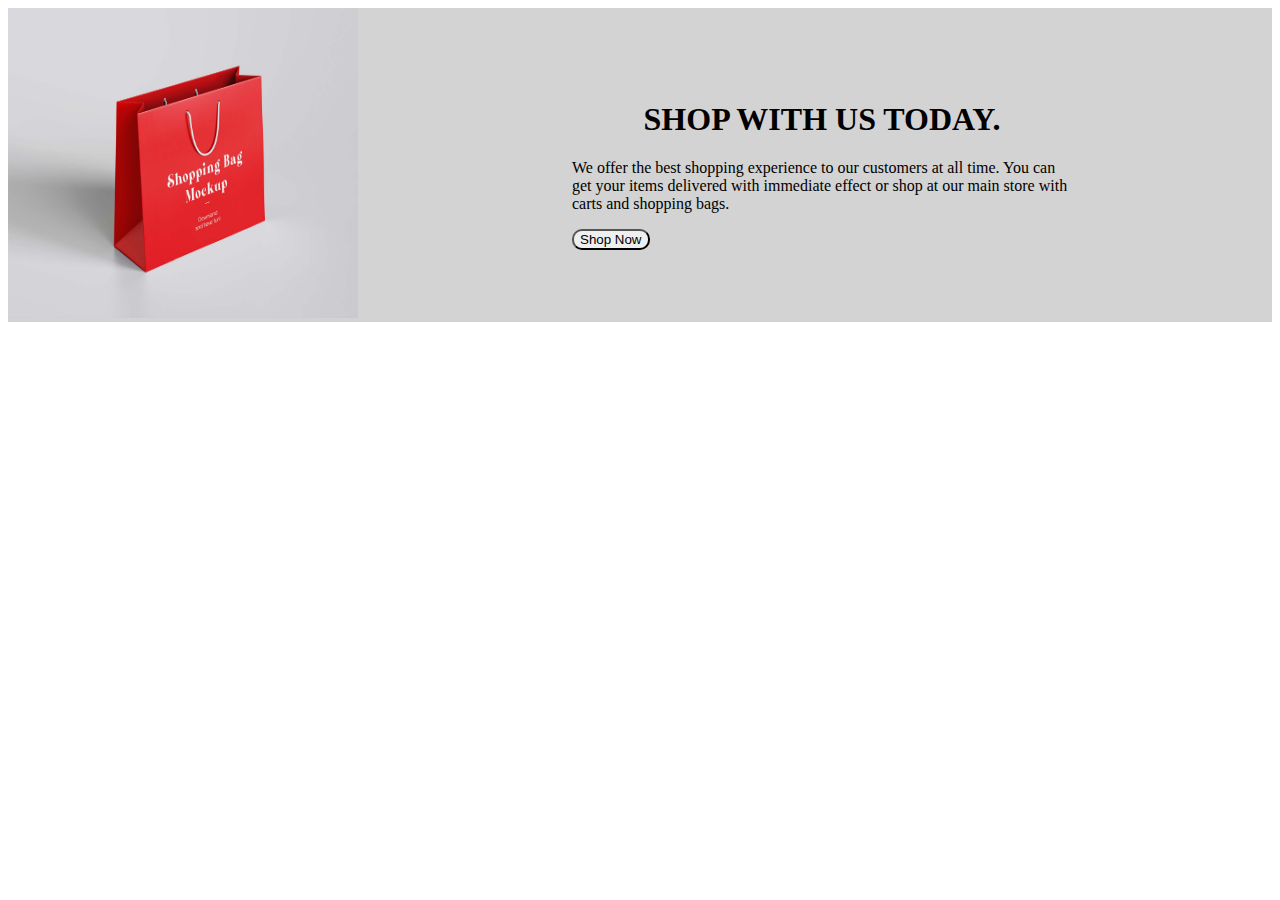
<file: Features.html>
<!DOCTYPE html>
<html lang="en">
<head>
    <meta charset="UTF-8">
    <meta name="viewport" content="width=device-width, initial-scale=1.0">
    <title>Document</title>
    <link rel="stylesheet" href="css/Features.css">
</head>
<body>
    <div id="container">
        <section>
            <img src="images/bag.jpg">
        </section>
        <aside>
            <h1>SHOP WITH US TODAY.</h1>
            <p>We offer the best shopping experience to our customers at all time. You can get your
                items delivered with immediate effect or shop at our main store with carts and shopping bags.
            </p>
            <input type="button" value="Shop Now" id="shop">
        </aside>
    </div>
</body>
</html>
</file>
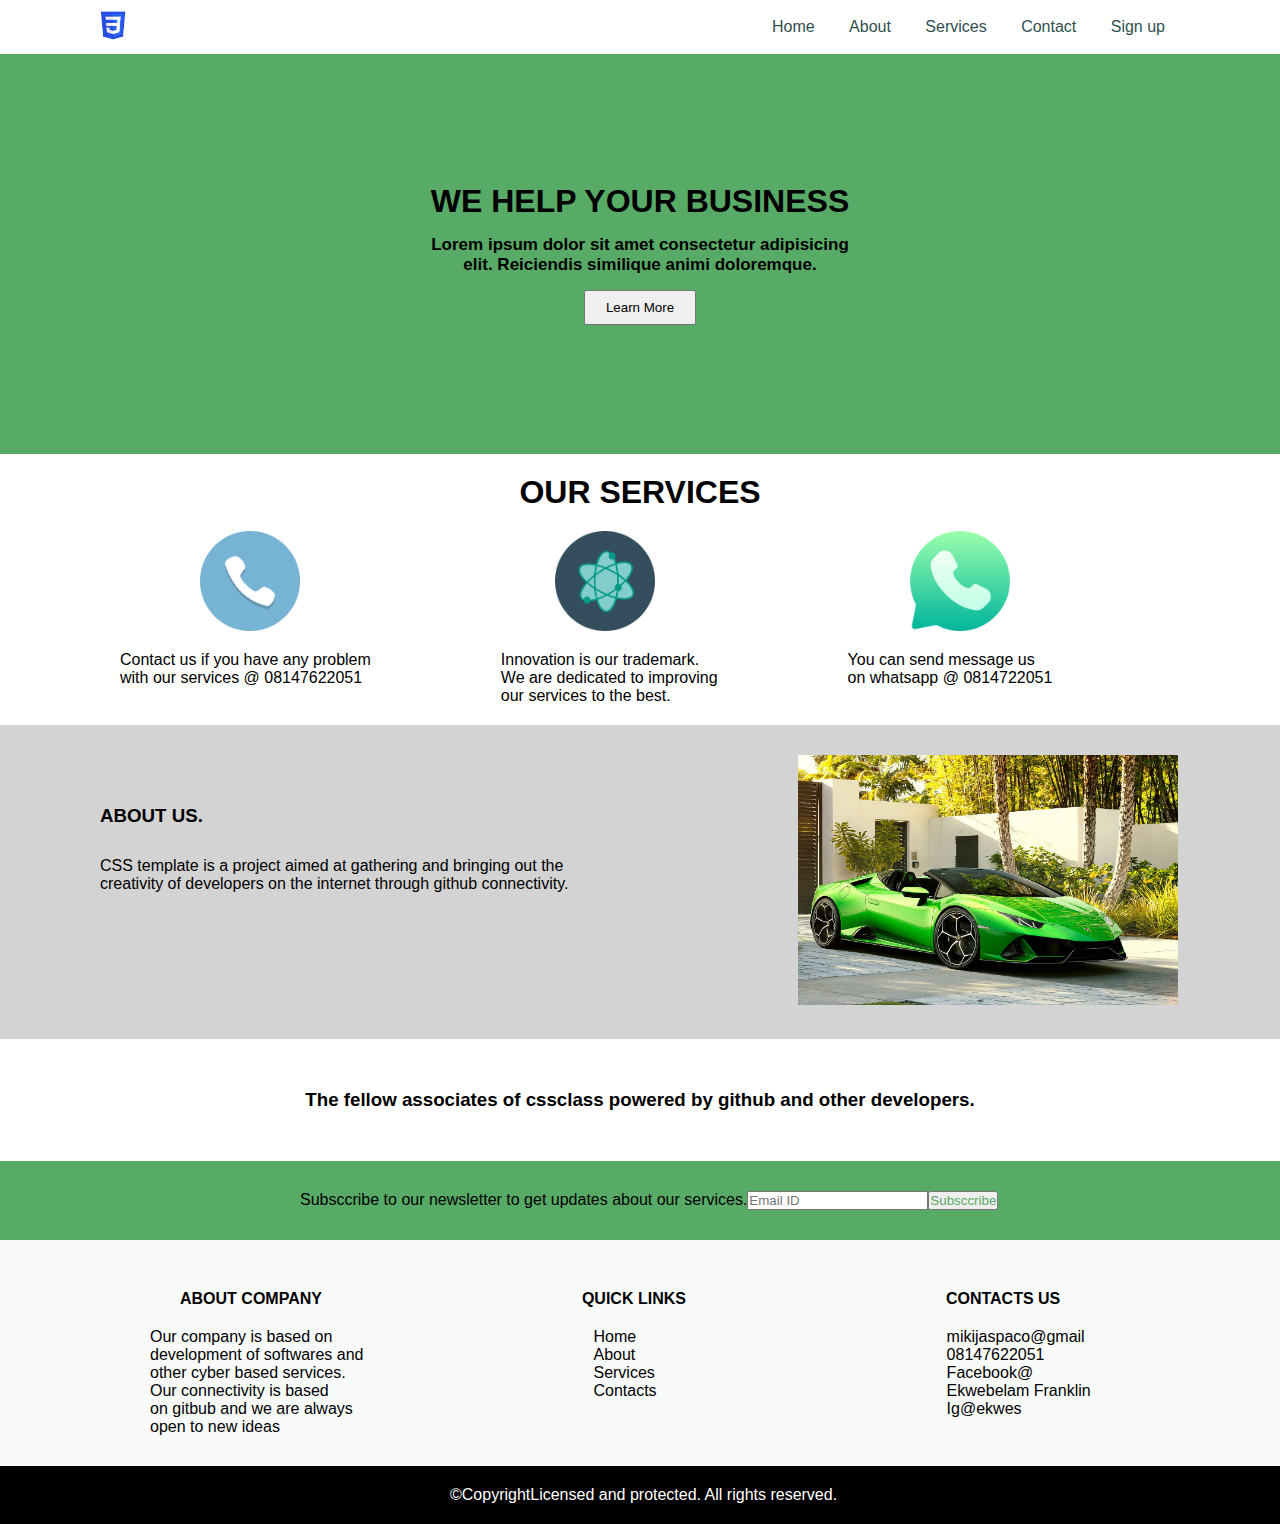
<file: template1.html>
<!DOCTYPE html>
<html lang="en">
<head>
    <meta charset="UTF-8">
    <meta name="viewport" content="width=device-width, initial-scale=1.0">
    <title>Template 1</title>
    <link rel="stylesheet" href="./css/template1.css">
    <link rel="shortcut icon" href="./images/logo.png" type="image/*">
</head>
<body>
    <!-- Header Section -->
    <header>
        <div class="container flex">
            <aside>
                <img src="images/logo.png" alt="logo" id="logo">
            </aside>
            <aside>
                <a href="#">Home</a>
                <a href="#">About</a>
                <a href="#">Services</a>
                <a href="#">Contact</a>
                <a href="#">Sign up</a>
            </aside>
        </div>
    </header>
    
    <!-- Banner Section -->
    <section id="banner">
        <div class="container" id="banner_content">
            <aside>
                <h1>
                    WE HELP YOUR BUSINESS
                </h1>
                <P>
                    Lorem ipsum dolor sit amet consectetur adipisicing elit. Reiciendis similique animi doloremque.
                </P>
                <button>
                    Learn More
                </button>
            </aside>
        </div>
    </section>


    <!--Icon Section-->
    <section style="background-color: white;">
        <h1 style="text-align: center; padding: 20px;">OUR SERVICES</h1>
        <div id="container">
            <aside style="display:flex; gap:255px;">
           <img src="images/caller icon.png" style="height:100px; width:100px; padding-left:200px;">
           <img src="images/iinnovative.png" style="height:100px; width:100px;">
           <img src="images/whatsapp icon.png" style="height:100px; width:100px; padding-right:200px;">
        </aside>
        <aside style="display:flex; gap:130px; padding-bottom:20px;">
            <p style="padding-left:120px; padding-top: 20px;">Contact us if you have any problem<br/>with our services @ 08147622051</p>
            <p style="padding-top:20px;">Innovation is our trademark.<br/>We are dedicated to improving<br/>our services to the best.</p>
            <p style="padding-right:120px; padding-top:20px;">You can send message us<br/>on whatsapp @ 0814722051 </p>
        </aside>
        </div>
    </section>

    <!--About Us-->
    <section style="background-color:lightgray; display: flex;">
        <aside style="padding-top:40px; padding-left: 100px; padding-top: 80px;">
            <h3 >ABOUT US.</h3>
            <p style="padding-top: 30px;">CSS template is a project aimed at gathering and bringing out the<br/>creativity of developers on the internet through github connectivity.</p>
        </aside>
        <aside style="padding-left:200px;">   
            <img src="images/lamborghini.avif" width="380px" height="250px" style="padding: 30px; padding-bottom: 30px;">
        </aside>
    </section>
    <section style="background-color: white;">
        <h3 style="text-align: center; padding-top: 50px; padding-bottom: 50px;">
            The fellow associates of cssclass powered by github and other developers.
        </h3>
    </section>
    <section style="background-color: rgb(88, 171, 103); padding-top: 30px; padding-bottom: 30px; padding-left: 300px; display: flex;">
        <p>Subsccribe to our newsletter to get updates about our services.</p>
        <input type="text" id="email" placeholder="Email ID" name="email">
        <input type="submit" id="Subscribe" style="color: rgb(88, 171, 103);"  value="Subsccribe">
    </section>

    <!--Summary Section-->
    <section style="display:flex; gap: 260px; padding-top: 50px; padding-bottom: 20px;">
        <div style="padding-left: 180px;">
           <h4>ABOUT COMPANY</h4> 
        </div>
        <div>
            <h4>QUICK LINKS</h4>
        </div>
        <div style="padding-right: 200px;">
            <h4>CONTACTS US</h4>
        </div>
    </section>
    
    <section style="display:flex; gap:230px; padding-bottom: 30px;">
        <aside style="padding-left: 150px;">
           <p>Our company is based on<br/>development of softwares and<br/>other cyber based services.<br/>Our connectivity is based<br/>on gitbub and we are always<br/>open to new ideas</p>
        </aside>
        <aside>
            <p>Home<br/>About<br/>Services<br/>Contacts</p>
        </aside>
        <aside style="padding-left:60px;">
            <p>mikijaspaco@gmail<br/>08147622051<br/>Facebook@<br/>Ekwebelam Franklin<br/>Ig@ekwes</p>
        </aside>
    </section>
</body>

<!--footer Section-->
<footer style="background-color: black; color: white; display: flex; padding-top: 20px; padding-bottom: 20px; padding-left: 450px;">
    <p>&copy;Copyright</p>
    <p>Licensed and protected. All rights reserved.</p>
</footer>
</html>
</file>
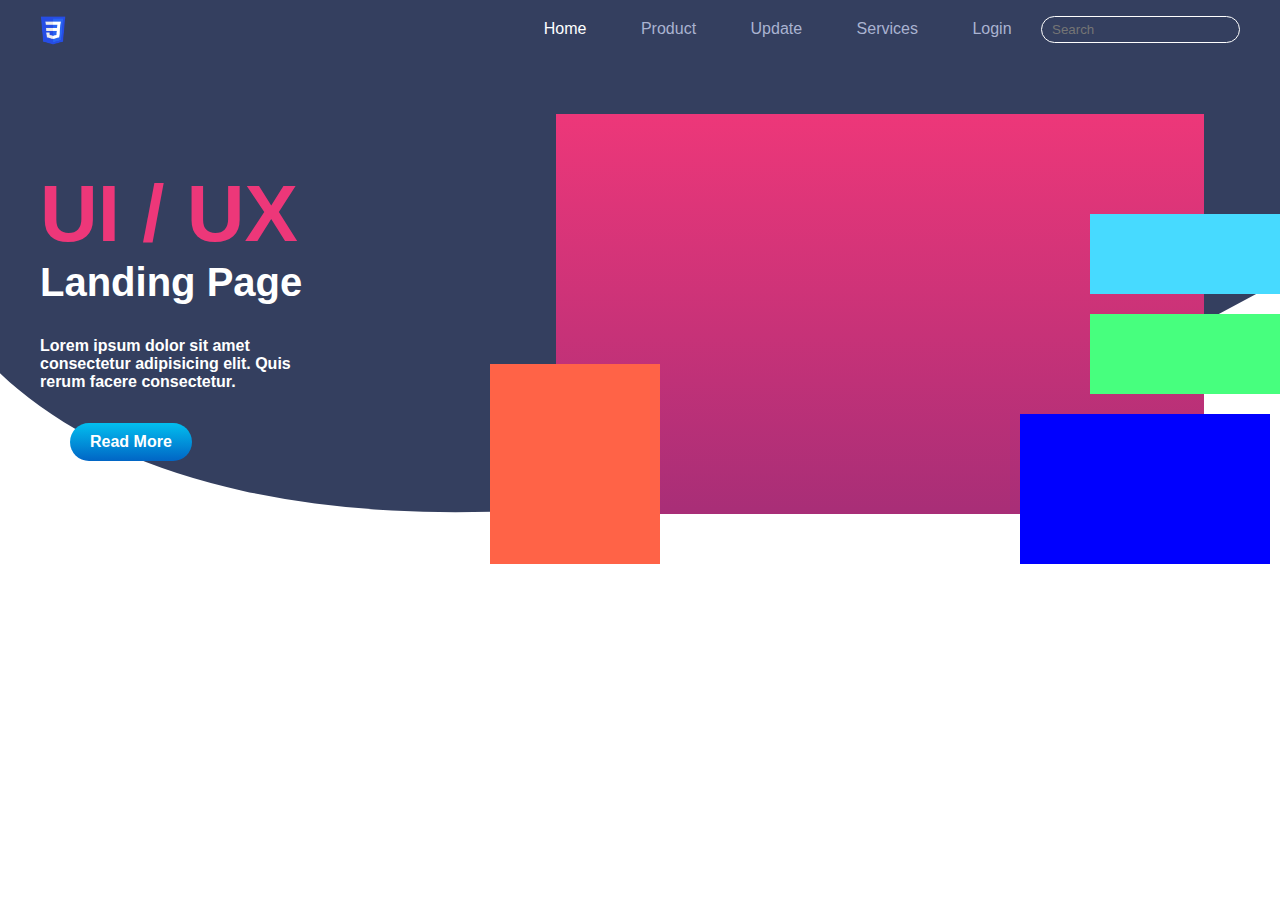
<file: template2.html>
<!DOCTYPE html>
<html lang="en">
<head>
    <meta charset="UTF-8">
    <meta name="viewport" content="width=device-width, initial-scale=1.0">
    <title>Template 2</title>
    <link rel="stylesheet" href="css/template2.css">
    <link rel="shortcut icon" href="./images/logo.png" type="image/*">
</head>
<body>
    <header>
        <div class="container">
            <aside>
                <img src="images/logo.png" alt="logo" id="logo">
            </aside>
            <aside>
                <ul id="menu">
                    <li>
                        <a href="#" class="active">Home</a>
                    </li>
                    <li>
                        <a href="#">Product</a>
                    </li>
                    <li>
                        <a href="#">Update</a> 
                    </li>
                    <li>
                        <a href="#">Services</a>
                        <ul class="submenu">
                            <li>
                                <a href="#">Web Development</a>
                            </li>
                            <li>
                                <a href="#">Programming Leson</a>
                            </li>
                        </ul>
                    </li>
                    <li>
                        <a href="#">Login</a>
                    </li>
                    <li>
                        <form>
                           <div id="search_div">
                                <input type="search" name="search" id="search-input" placeholder="Search">
                           </div>
                        </form>
                    </li>
                </ul>
            </aside>
        </div>
    </header>
    

    
    <section id="banner">
        <div class="container">
            <!-- Brand Info -->
            <aside id="b_info">
                <h1>
                    UI / UX
                </h1>
                <h3>
                    Landing Page
                </h3>
                <p>
                    Lorem ipsum dolor sit amet consectetur adipisicing elit. Quis rerum facere consectetur.
                </p>
                <a href="#">
                    Read More
                </a>
            </aside>

            <!-- Brand Image -->
            <aside id="b_image">
                <div id="mainbox"></div>
                <div id="sm_box1"></div>
                <div id="sm_box2"></div>
                <div id="sm_box3"></div>
                <div id="sm_box4"></div>
            </aside>
        </div>

        <!-- Circle -->
        <div id="circle"></div>
    </section>

</body>
</html>
</file>
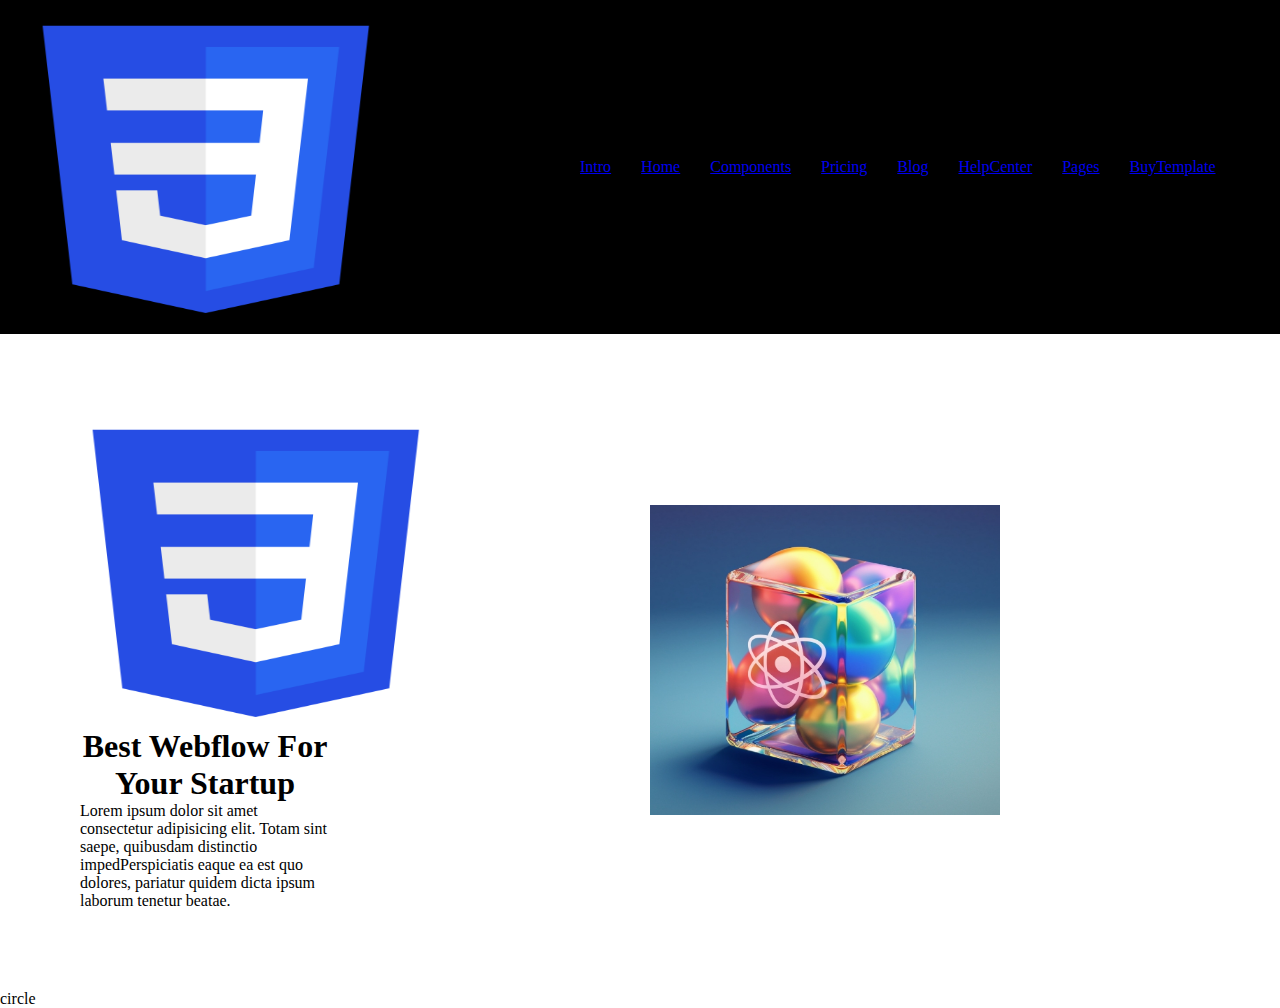
<file: template3.html>
<!DOCTYPE html>
<html lang="en">
<head>
    <meta charset="UTF-8">
    <meta name="viewport" content="width=device-width, initial-scale=1.0">
    <title>Template3</title>
    <link rel="stylesheet" href="css/template3.css">
    <link rel="shortcut icon" href="./images/logo.png" type="image/*">
</head>
<body style="margin: 0px; padding: 0px;">
    <header style="background-color: black; color: white; z-index: 1;">
        <div style="display: flex; justify-content:space-between; align-items:center; padding:10px 30px;">
            <aside>
                <img src="images/logo.png" height="30px" width="30px">
            </aside>
            <aside style="display:flex; gap: 30px; text-decoration: none;">
                        <a href="#">Intro</a>
                        <a href="#">Home</a>
                        <a href="#">Components</a>
                        <a href="#">Pricing</a>
                        <a href="#">Blog</a>
                        <a href="#">HelpCenter</a>
                        <a href="#">Pages</a>
                        <a href="#">BuyTemplate</a>
            </aside>
        </div>
    </header>
    <section id="banner">
        <div style="align-items: center; z-index: 1; position: relative; padding:80px 80px; display: flex; justify-content: space-between;">
        <aside style="max-width:250px;">
            <img src="./images/logo.png" height="30px" width="30px">
            <h1 style="font-size: 2rem;">Best Webflow For Your Startup</h1>
            <p>Lorem ipsum dolor sit amet consectetur adipisicing elit. Totam sint saepe, quibusdam distinctio impedPerspiciatis eaque ea est quo dolores, pariatur quidem dicta ipsum laborum tenetur beatae. </p>
        </aside>
        <aside>
            <img src="images/react.jpg">
        </aside>
    </div>
    <aside id="circle">circle</aside>
    </section>
</body>
</file>
<file: css/Features.css>
#container{
    display: flex;
    justify-content: space-between;
    align-items: center;
    background-color: lightgray;
}
img{
    height: 310px;
    width: 350px;
}
aside{
    max-width: 500px;
    padding-right: 200px;
}
h1{
    text-align: center;
}
#shop{
    border-radius: 10px;
}
</file>
<file: css/template1.css>
*{
    margin: 0;
    padding: 0;
    font-family: sans-serif;
}
body{
    background-color: #f9fafa;
}
header{
    background-color: white;
}
.container{
    max-width: 1100px;
    min-height: 50px;
    margin:auto;
}
.flex{
    display: flex;
    justify-content: space-between;
    align-items: center;
}
#logo{
    height: 30px;
}
header aside{
    padding: 10px;
}
header a{
    color: darkslategray;
    text-decoration: none;
    padding: 5px 15px;
    display: inline-block;
}

/* Banner Styles Starts Here */
#banner{
    min-height: 400px;
    background-color: rgb(88, 171, 103);
}
#banner_content{
    display: flex;
    justify-content: center;
    align-items: center;
    text-align: center;
    min-height: inherit;
}
#banner h1{
    font-size: 32px;
    margin-bottom: 15px;
}
#banner p{
    font-size: 17px;
    font-weight: bold;
    margin-bottom: 15px;
    max-width: 450px;
}
#banner button{
    padding: 8px 20px;
}
.caller{
    display:flex;
    padding-left: 20px;
}
</file>
<file: css/template2.css>
@import url('header.css');

#banner{
    /* background-color: #343f5f; */
    position: relative;
    overflow: hidden;
}

#banner .container {
    display: flex;
    align-items: center;
    min-height: 500px;
}

#b_info{
    flex: 2;
    color: white;
    z-index: 1;
}
#b_info h1{
    font-size: 5rem;
    font-weight: bold;
    color: #ed3779;
}

#b_info h3{
    font-size: 2.5rem;
    font-weight: bold;
    margin-bottom: 2rem;
}
#b_info p{
    font-weight: bold;
    max-width: 300px;
    margin-bottom: 2rem;
}
#b_info a{
    display: inline-block;
    padding: 10px 20px;
    background: linear-gradient(top, #02bfef, #0165c5);
    background: -webkit-linear-gradient(top, #02bfef, #0165c5);
    /* background: -moz-linear-gradient(top, blue, red, yellow);
    background: -o-linear-gradient(top, blue, red, yellow); */
    border-radius: 20px;
    text-decoration: none;
    color: white;
    font-weight: bold;
    margin-left: 30px;
}

#b_image{
    flex: 3;
    min-height: inherit;
    display: flex;
    align-items: center;
    justify-content: center;
    position: relative;
    z-index: 1;
}

/* Right Side Banner Styles */
#mainbox{
    height: 400px;
    width: 90%;
    background-color: #ed3779;
    background: linear-gradient(top, #ed3779, #a82e77);
    background: -webkit-linear-gradient(top, #ed3779, #a82e77);
}
#sm_box1{
    height: 200px;
    width: 170px;
    background-color: tomato;
    position: absolute;
    left: -30px;
    bottom: 0;
}
#sm_box2{
    height: 200px;
    width: 250px;
    background-color: blue;
    position: absolute;
    right: -30px;
    bottom: -50px;
}
#sm_box3{
    height: 80px;
    width: 200px;
    background-color: rgb(71, 255, 126);
    position: absolute;
    right: -50px;
    top: 50%;
}
#sm_box4{
    height: 80px;
    width: 200px;
    background-color: rgb(71, 218, 255);
    position: absolute;
    right: -50px;
    top: 30%;
}

/* Circle */
#circle{
    width: 150%;
    height: 200%;
    position: absolute;
    background-color: #343f5f;
    bottom: 25%;
    left: -10%;
    border-radius: 100%;
    transform: rotateZ(-20deg);
    z-index: 0;
}
</file>
<file: css/template3.css>
@import url('page_head.css');
@import url('banner.css');
@import url('featured_product.css');
@import url('ad_grid.css');

*{
    margin: 0;
    padding: 0;
}

.container {
    max-width: 1200px;
    margin: auto;
}
</file>
